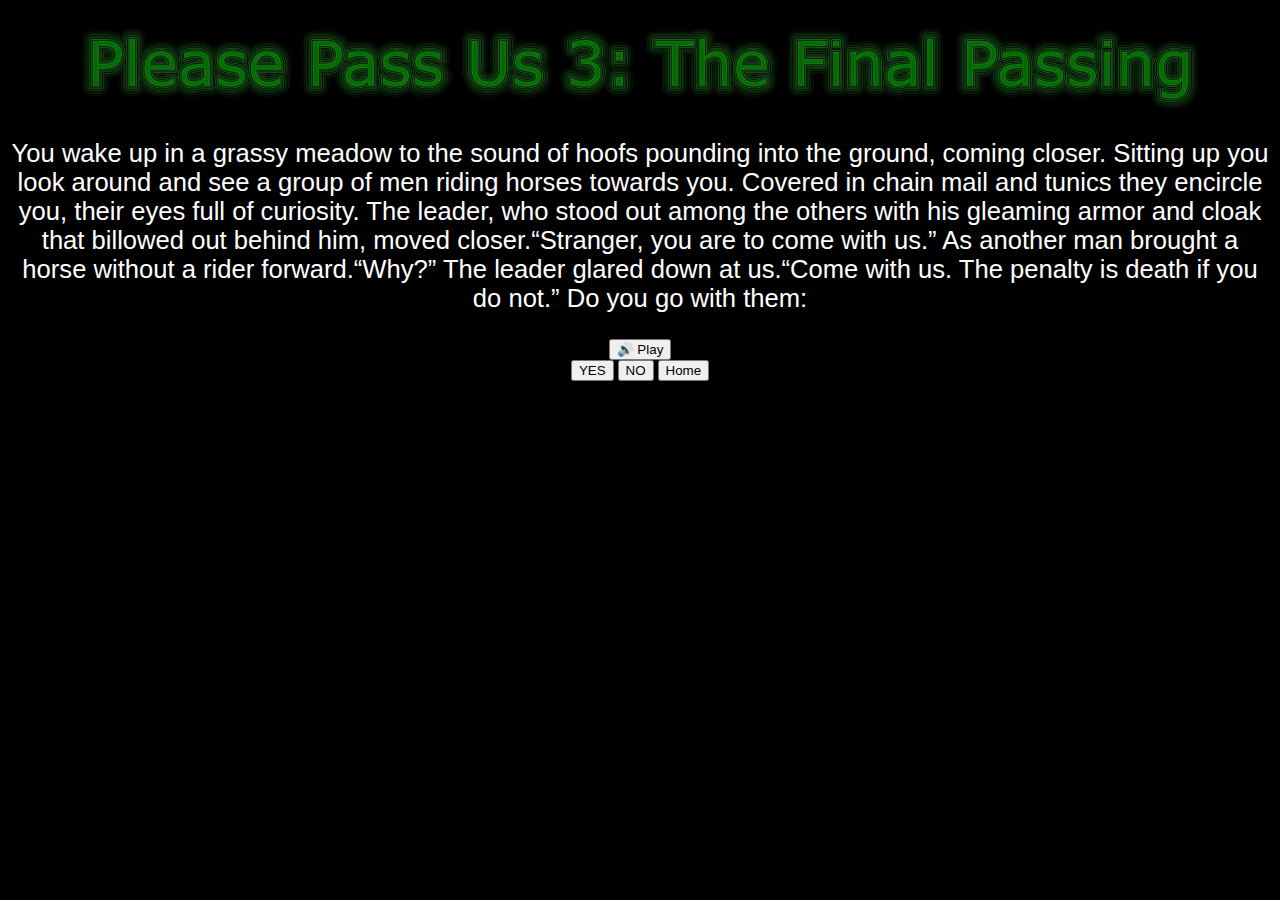
<file: BigD.html>
<!doctype html>
<html>
<head>
<meta charset="utf-8">
<script src='https://code.responsivevoice.org/responsivevoice.js'></script>
 <link href="new 1.css" type="text/css" rel="stylesheet">
<script>

function windowClose() { 
if (window.confirm('Two soldiers dismount and haul you to your feet, put you on the horse and tie you to the saddle.')) 
{
window.open('','_parent',''); 
window.close();
};
}
function moo() {
 if (window.confirm('You push yourself to your feet and approach the horse cautiously. One soldier dismounts to help you onto your horse')) 
{
window.location.href='blah.html';
};
}

</script>
<title>Untitled Document</title>
</head>
<body>
<center><img src="logo.png" alt="gamelogohere" width="90%" height="15%" align="middle"></center>
<center><p>
You wake up in a grassy meadow to the sound of hoofs pounding into the ground, coming closer. Sitting up you look around and see a group of men riding horses towards you. Covered in chain mail and tunics they encircle you, their eyes full of curiosity. The leader, who stood out among the others with his gleaming armor and cloak that billowed out behind him, moved closer.“Stranger, you are to come with us.” As another man brought a horse without a rider forward.“Why?” The leader glared down at us.“Come with us. The penalty is death if you do not.”  
                    Do you go with them:</p></center>


<center>
<input onclick='responsiveVoice.speak("You wake up in a grassy meadow to the sound of hoofs pounding into the ground, coming closer. Sitting up you look around and see a group of men riding horses towards you. Covered in chain mail and tunics they encircle you, their eyes full of curiosity. The leader, who stood out among the others with his gleaming armor and cloak that billowed out behind him, moved closer.“Stranger, you are to come with us.” As another man brought a horse without a rider forward.“Why?” The leader glared down at us.“Come with us. The penalty is death if you do not.” Do you go with them", "US English Male");' type='button' value='🔊 Play' />

<form>

<input type="button" onclick="moo();" value="YES" />
<input type="button" value="NO" onclick="windowClose();">



<input  type="button" onclick="location.href='index.html';" value="Home" />
</form></center>
</body>

</html>
</file>
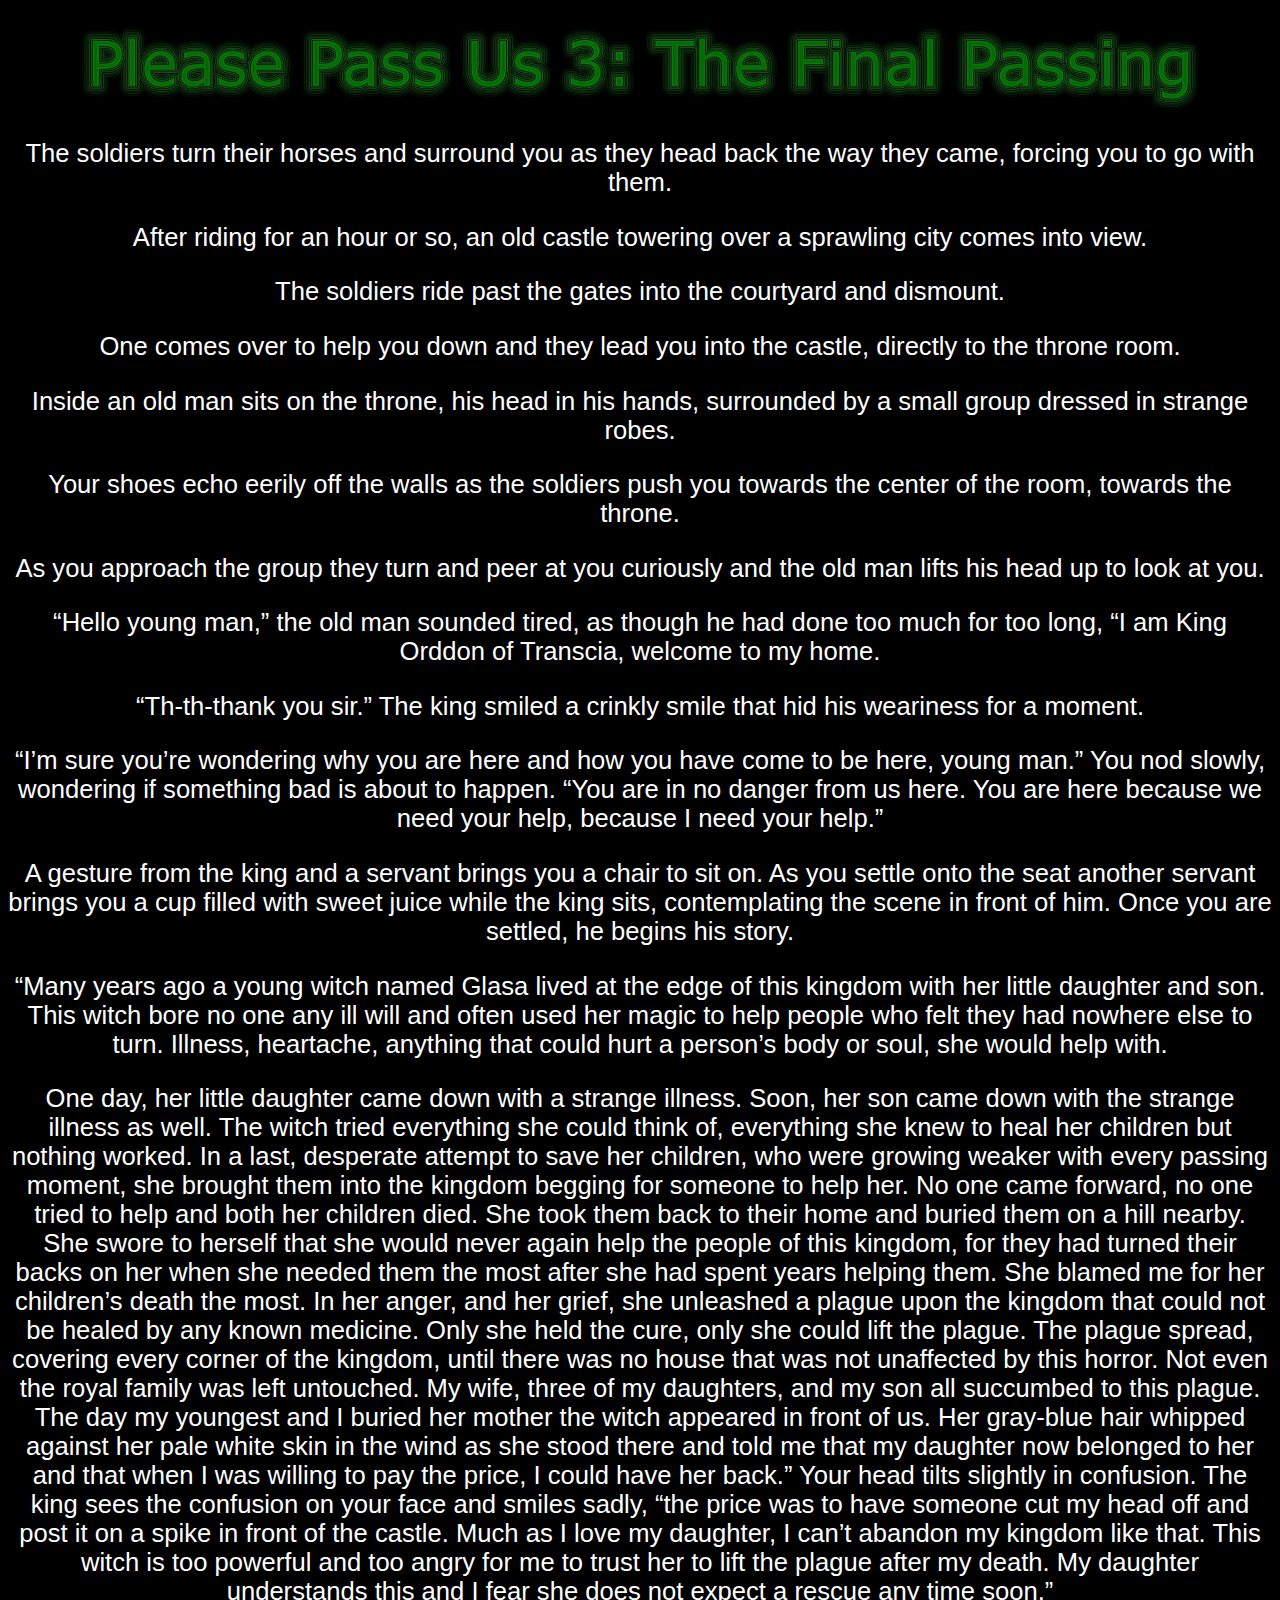
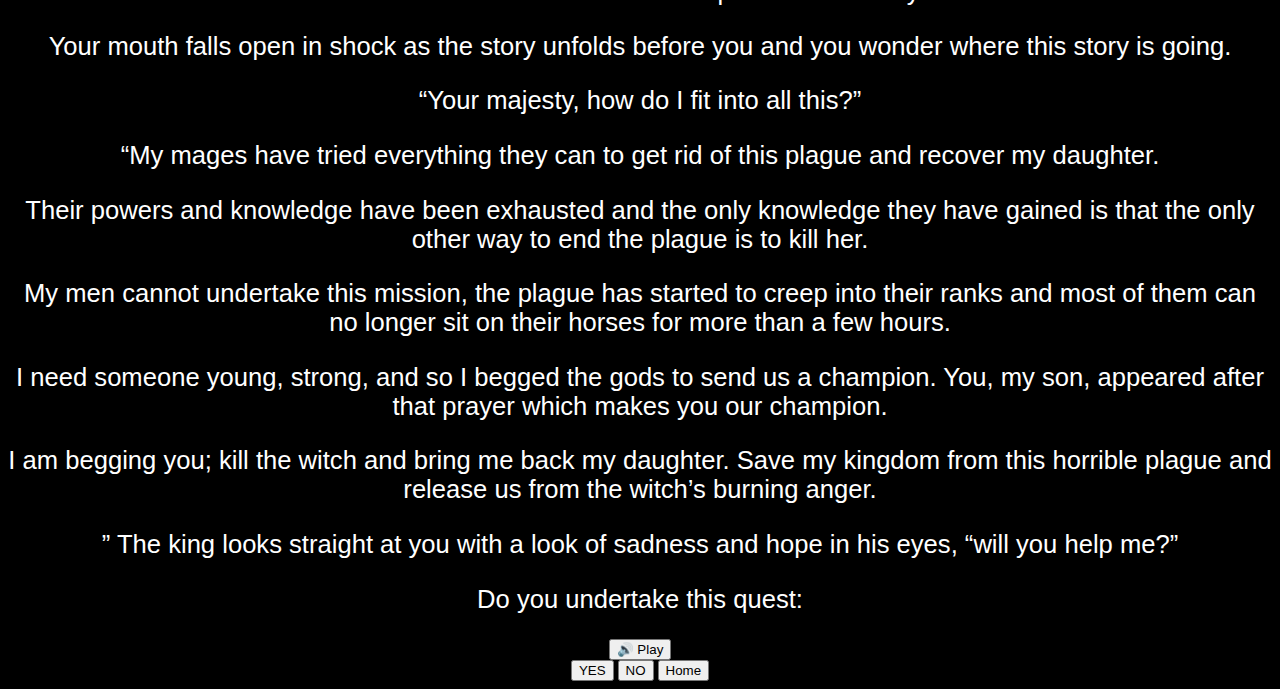
<file: blah.html>
<!doctype html>
<html>
<head>
<meta charset="utf-8">
<script src='https://code.responsivevoice.org/responsivevoice.js'></script>
<style type="text/css">

</style>
<script src="https://oss.maxcdn.com/libs/html5shiv/3.7.0/html5shiv.js"></script>
      <script src="https://oss.maxcdn.com/libs/respond.js/1.4.2/respond.min.js"></script>
	      

    <!-- Custom CSS -->
    <link href="new 1.css" type="text/css" rel="stylesheet">
<script>

function windowClose() { 

if (window.confirm('The king stares at you, pain etched in every line on his Are you sure? You nod and he shakes his head in sadness. Very well, you are not our champion. My apologies for bringing you here. MC exits the game.')) 
{
window.open('','_parent',''); 
window.close();
};
}
function moo() {
	var b = '“our majesty I have no training in doing something like this, I have no idea what to do."';
	
    var c =' My mages will provide you with a small pack and a map, while my blacksmith will provide you with weaponry. It is a simple task: enter her lair, get to her inner chamber, kill her and return my daughter to me.”';
     var d = ' “Are you sure it is me? That I can do this?”'
     var e = '“Yes, I am.” The king looks at you with trust and hope in his eyes and you find you cannot resist.';
     var f = '“I’ll do it then.” He smiles at you and you see genuine happiness in his eyes.';
 if (window.confirm(b + c + d + e + f)) 
{
window.location.href='quotes.html';
};
}

</script>

<title>Untitled Document</title>
</head>
<body>
<center><img src="logo.png" alt="gamelogohere" width="90%" height="15%" align="middle"></center>
<center><p>
The soldiers turn their horses and surround you as they head back the way they came, forcing you to go with them.</p>
<p>After riding for an hour or so, an old castle towering over a sprawling city comes into view.</p>
<p>The soldiers ride past the gates into the courtyard and dismount.</p> 
<p>One comes over to help you down and they lead you into the castle, directly to the throne room.<p>
<p>Inside an old man sits on the throne, his head in his hands, surrounded by a small group dressed in strange robes.</p>
 <p>Your shoes echo eerily off the walls as the soldiers push you towards the center of the room, towards the throne.</p>
 <p>As you approach the group they turn and peer at you curiously and the old man lifts his head up to look at you.<p>
       <p> “Hello young man,” the old man sounded tired, as though he had done too much for too long, “I am King Orddon of Transcia, welcome to my home.</p>
        <p>“Th-th-thank you sir.” The king smiled a crinkly smile that hid his weariness for a moment.</p>
       <p>“I’m sure you’re wondering why you are here and how you have come to be here, young man.” You nod slowly, wondering if something bad is about to happen. “You are in no danger from us here. You are here because we need your help, because I need your help.”
</p><p>A gesture from the king and a servant brings you a chair to sit on. As you settle onto the seat another servant brings you a cup filled with sweet juice while the king sits, contemplating the scene in front of him. Once you are settled, he begins his story.
</p>    <p>“Many years ago a young witch named Glasa lived at the edge of this kingdom with her little daughter and son. This witch bore no one any ill will and often used her magic to help people who felt they had nowhere else to turn. Illness, heartache, anything that could hurt a person’s body or soul, she would help with. 
 </p>    <p> One day, her little daughter came down with a strange illness. Soon, her son came down with the strange illness as well. The witch tried everything she could think of, everything she knew to heal her children but nothing worked. In a last, desperate attempt to save her children, who were growing weaker with every passing moment, she brought them into the kingdom begging for someone to help her. No one came forward, no one tried to help and both her children died. She took them back to their home and buried them on a hill nearby. She swore to herself that she would never again help the people of this kingdom, for they had turned their backs on her when she needed them the most after she had spent years helping them. She blamed me for her children’s death the most. In her anger, and her grief, she unleashed a plague upon the kingdom that could not be healed by any known medicine. Only she held the cure, only she could lift the plague. The plague spread, covering every corner of the kingdom, until there was no house that was not unaffected by this horror. Not even the royal family was left untouched. My wife, three of my daughters, and my son all succumbed to this plague. The day my youngest and I buried her mother the witch appeared in front of us. Her gray-blue hair whipped against her pale white skin in the wind as she stood there and told me that my daughter now belonged to her and that when I was willing to pay the price, I could have her back.” Your head tilts slightly in confusion. The king sees the confusion on your face and smiles sadly, “the price was to have someone cut my head off and post it on a spike in front of the castle. Much as I love my daughter, I can’t abandon my kingdom like that. This witch is too powerful and too angry for me to trust her to lift the plague after my death. My daughter understands this and I fear she does not expect a rescue any time soon.”
<p>Your mouth falls open in shock as the story unfolds before you and you wonder where this story is going. </p>
       <p>“Your majesty, how do I fit into all this?”</p>
       <p>“My mages have tried everything they can to get rid of this plague and recover my daughter.</p>
	   <p>Their powers and knowledge have been exhausted and the only knowledge they have gained is that the only other way to end the plague is to kill her.</p>
	   <p>My men cannot undertake this mission, the plague has started to creep into their ranks and most of them can no longer sit on their horses for more than a few hours.</p>
	   <p>I need someone young, strong, and so I begged the gods to send us a champion. You, my son, appeared after that prayer which makes you our champion.</p>
<p>	   I am begging you; kill the witch and bring me back my daughter. Save my kingdom from this horrible plague and release us from the witch’s burning anger.</p>
<p>” The king looks straight at you with a look of sadness and hope in his eyes, “will you help me?”</p>
                           <p>Do you undertake this quest:</p>
</p></center>


<center>
<input onclick='responsiveVoice.speak("The soldiers turn their horses and surround you as they head back the way they came, forcing you to go with them. After riding for an hour or so, an old castle towering over a sprawling city comes into view. The soldiers ride past the gates into the courtyard and dismount.  One comes over to help you down and they lead you into the castle, directly to the throne room. Inside an old man sits on the throne, his head in his hands, surrounded by a small group dressed in strange robes. Your shoes echo eerily off the walls as the soldiers push you towards the center of the room, towards the throne. As you approach the group they turn and peer at you curiously and the old man lifts his head up to look at you. “Hello young man,” the old man sounded tired, as though he had done too much for too long, “I am King Orddon of Transcia, welcome to my home. “Th-th-thank you sir.” The king smiled a crinkly smile that hid his weariness for a moment. “I’m sure you’re wondering why you are here and how you have come to be here, young man.” You nod slowly, wondering if something bad is about to happen. “You are in no danger from us here. You are here because we need your help, because I need your help.”A gesture from the king and a servant brings you a chair to sit on. As you settle onto the seat another servant brings you a cup filled with sweet juice while the king sits, contemplating the scene in front of him. Once you are settled, he begins his story.“Many years ago a young witch named Glasa lived at the edge of this kingdom with her little daughter and son. This witch bore no one any ill will and often used her magic to help people who felt they had nowhere else to turn. Illness, heartache, anything that could hurt a person’s body or soul, she would help with. One day, her little daughter came down with a strange illness. Soon, her son came down with the strange illness as well. The witch tried everything she could think of, everything she knew to heal her children but nothing worked. In a last, desperate attempt to save her children, who were growing weaker with every passing moment, she brought them into the kingdom begging for someone to help her. No one came forward, no one tried to help and both her children died. She took them back to their home and buried them on a hill nearby. She swore to herself that she would never again help the people of this kingdom, for they had turned their backs on her when she needed them the most after she had spent years helping them. She blamed me for her children’s death the most. In her anger, and her grief, she unleashed a plague upon the kingdom that could not be healed by any known medicine. Only she held the cure, only she could lift the plague. The plague spread, covering every corner of the kingdom, until there was no house that was not unaffected by this horror. Not even the royal family was left untouched. My wife, three of my daughters, and my son all succumbed to this plague. The day my youngest and I buried her mother the witch appeared in front of us. Her gray-blue hair whipped against her pale white skin in the wind as she stood there and told me that my daughter now belonged to her and that when I was willing to pay the price, I could have her back.” Your head tilts slightly in confusion. The king sees the confusion on your face and smiles sadly, “the price was to have someone cut my head off and post it on a spike in front of the castle. Much as I love my daughter, I can’t abandon my kingdom like that. This witch is too powerful and too angry for me to trust her to lift the plague after my death. My daughter understands this and I fear she does not expect a rescue any time soon.”Your mouth falls open in shock as the story unfolds before you and you wonder where this story is going.  “Your majesty, how do I fit into all this?” “My mages have tried everything they can to get rid of this plague and recover my daughter. Their powers and knowledge have been exhausted and the only knowledge they have gained is that the only other way to end the plague is to kill her. My men cannot undertake this mission, the plague has started to creep into their ranks and most of them can no longer sit on their horses for more than a few hours. I need someone young, strong, and so I begged the gods to send us a champion. You, my son, appeared after that prayer which makes you our champion. I am begging you; kill the witch and bring me back my daughter. Save my kingdom from this horrible plague and release us from the witch’s burning anger. ” The king looks straight at you with a look of sadness and hope in his eyes, “will you help me?”  Do you undertake this quest:", "US English Male");' type='button' value='🔊 Play' />

<form>

<input type="button" onclick="moo();" value="YES" />
<input type="button" value="NO" onclick="windowClose();">



<input  type="button" onclick="location.href='index.html';" value="Home" />
</form></center>
  

</body>

</html>
</file>
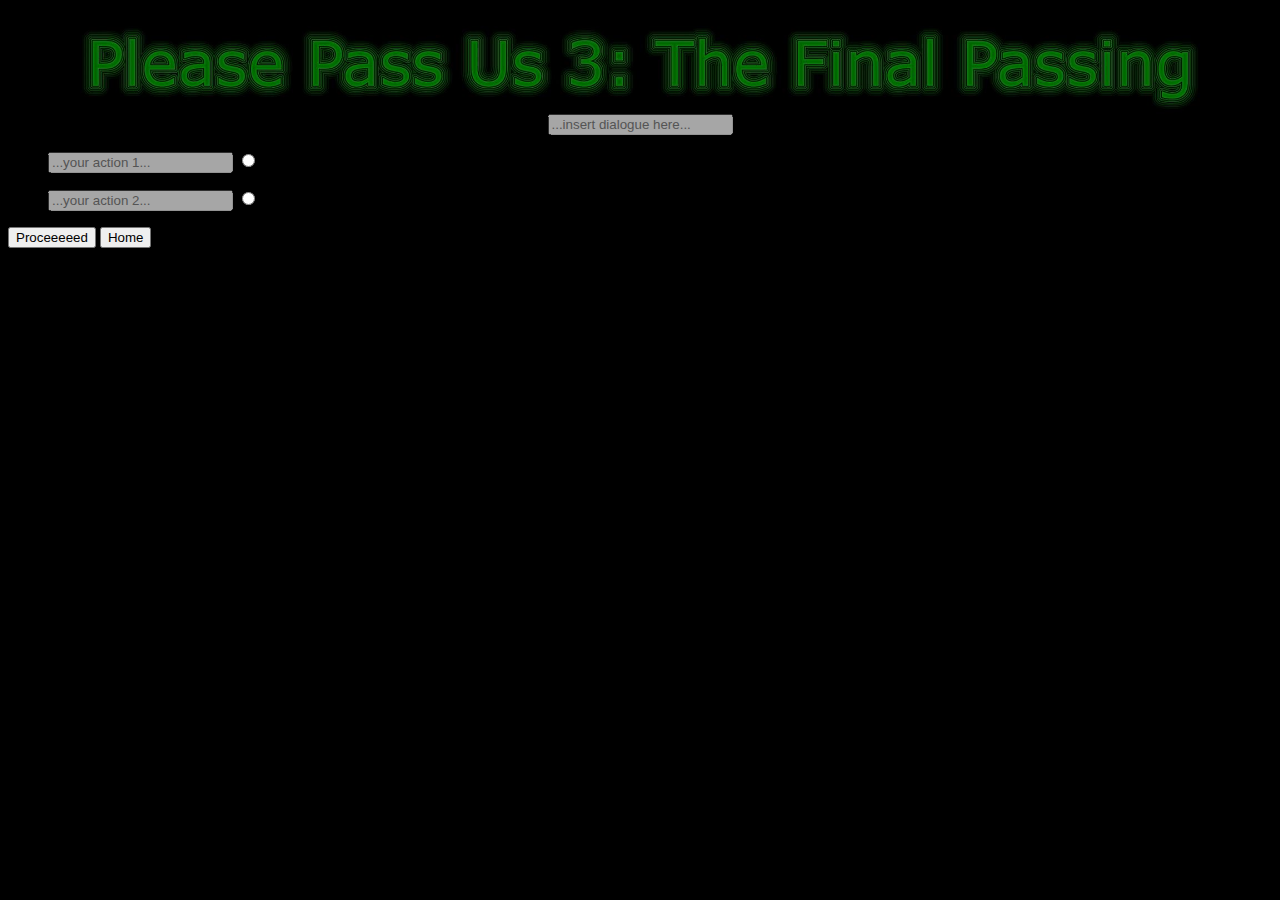
<file: d.html>
<!doctype html>
<html>
<head>
<meta charset="utf-8">
 <link href="new 1.css" type="text/css" rel="stylesheet">
<script>
	function nextPage() {
	var choicenumber = document.getElementsByName("choice1");
    if (document.form1.choice1[0].checked == true) {
    //    alert("You have selected Option 1");
	var win = window.open("tits3.html", "_blank");
	    
	win.focus();
	window.close();
		
    }
    else if (document.form1.choice1[1].checked == true) {
        alert("You have selected Option 2");
    }
//    else if (document.form1.choice1[2].checked == true) {
//        alert("You have selected Option 3");
 //   }
//	else if (document.form1.choice1[3].checked == true) {
//        alert("You have selected Option 4");
//    }
	
    else {
        alert("Please select an option before continuing. If you are finished playing, click the Home button");
        }
		return true;
    }

</script>
<title>Untitled Document</title>
</head>
<body>
<center><img src="logo.png" alt="gamelogohere" width="90%" height="15%" align="middle"></center>

<center><input name="txtf1" type="text" disabled="disabled" 

value="...insert dialogue here..." 

size="20%" maxlength="80%" readonly></center>

<form action="" method="post" name="form1" >

<ol><input name="choice1text" type="text" disabled="disabled" value="...your action 1..." size="20%" maxlength="80%" readonly>

<input name="choice1" type="radio" value="1"></ol>

<ol><input name="choice2text" type="text" disabled="disabled" value="...your action 2..." size="20%" maxlength="80%" readonly>

<input name="choice1" type="radio" value="2"></ol>

<!--<ol><input name="choice3text" type="text" disabled="disabled" value="...your action 3..." size="20%" maxlength="80%" readonly> 

<input name="choice1" type="radio" value="3"></ol>

<ol><input name="choice4text" type="text" disabled="disabled" value="...your action 4..." size="20%" maxlength="80%" readonly>

<input name="choice1" type="radio" value="4"></ol> -->

<input onClick="nextPage() ;" name="selectchoice" type="submit" value="Proceeeeed">

<input  type="button" onclick="location.href='home.html';" value="Home" />

</form>
</body>

</html>
</file>
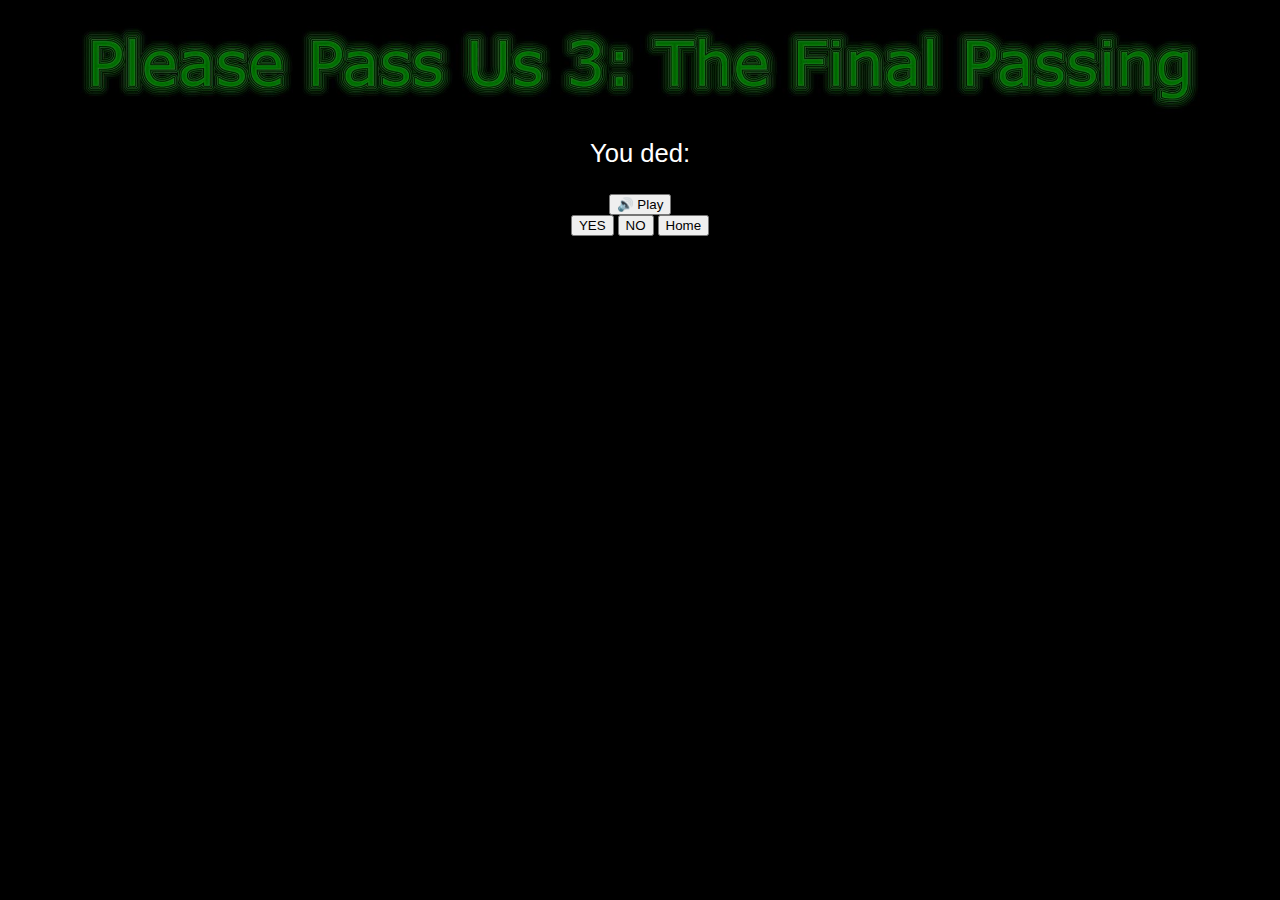
<file: ded.html>
<!doctype html>
<html>
<head>
<meta charset="utf-8">
<script src='https://code.responsivevoice.org/responsivevoice.js'></script>
<script>

function windowClose() { 
if (window.confirm('you never cross street and start the adventure good bye my friend reload and hit NO')) 
{
window.open('','_parent',''); 
window.close();
};
}
function moo() {
 if (window.confirm('Unsure of what you want, you step into the street anyways and are hit by a car speeding down the street. You go flying backwards and land on the sidewalk, unconscious.')) 
{
window.location.href='BigD.html';
};
}
</script>

<title>Untitled Document</title>
<link href="new 1.css" type="text/css" rel="stylesheet">
</head>

<body>




<center><img src="logo.png" alt="gamelogohere" width="90%" height="15%" align="middle"></center>
<center><p>You ded: </p></center>


<center>

<input onclick='responsiveVoice.speak("You ded:", "US English Male");' type='button' value='🔊 Play' />
<form>

<input type="button" onclick="moo();" value="YES" />
<input type="button" value="NO" onclick="windowClose();">



<input  type="button" onclick="location.href='index.html';" value="Home" />
</form></center>


</body>

</html>
</file>
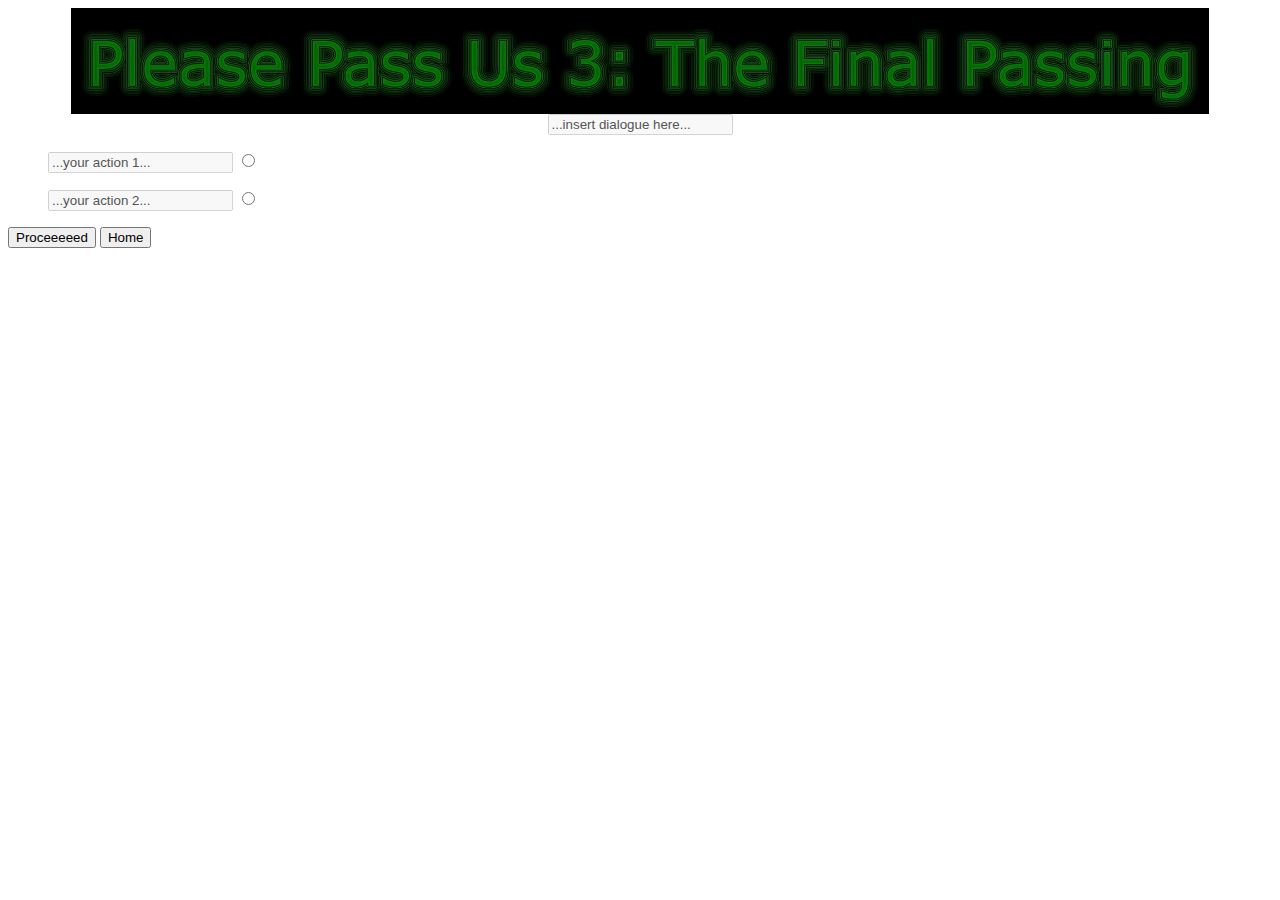
<file: f.html>
<!doctype html>
<html>
<head>
<meta charset="utf-8">
<script>
	function nextPage() {
	var choicenumber = document.getElementsByName("choice1");
    if (document.form1.choice1[0].checked == true) {
    //    alert("You have selected Option 1");
		//var win = 
		window.open("tits2.html", "_self");
	    
		//win.focus();
		//window.close();
		
    }
    else if (document.form1.choice1[1].checked == true) {
        alert("You have selected Option 2");
    }
//    else if (document.form1.choice1[2].checked == true) {
//        alert("You have selected Option 3");
 //   }
//	else if (document.form1.choice1[3].checked == true) {
//        alert("You have selected Option 4");
//    }
	
    else {
        alert("Please select an option before continuing. If you are finished playing, click the Home button");
        }
		return true;
    }

</script>
<title>Untitled Document</title>
</head>
<body>
<center><img src="logo.png" alt="gamelogohere" width="90%" height="15%" align="middle"></center>

<center><input name="txtf1" type="text" disabled="disabled" 

value="...insert dialogue here..." 

size="20%" maxlength="80%" readonly></center>

<form action="" method="post" name="form1" >

<ol><input name="choice1text" type="text" disabled="disabled" value="...your action 1..." size="20%" maxlength="80%" readonly>

<input name="choice1" type="radio" value="1"></ol>

<ol><input name="choice2text" type="text" disabled="disabled" value="...your action 2..." size="20%" maxlength="80%" readonly>

<input name="choice1" type="radio" value="2"></ol>

<!--<ol><input name="choice3text" type="text" disabled="disabled" value="...your action 3..." size="20%" maxlength="80%" readonly> 

<input name="choice1" type="radio" value="3"></ol>

<ol><input name="choice4text" type="text" disabled="disabled" value="...your action 4..." size="20%" maxlength="80%" readonly>

<input name="choice1" type="radio" value="4"></ol> -->

<input onClick="nextPage() ;" name="selectchoice" type="submit" value="Proceeeeed">

<input  type="button" onclick="location.href='home.html';" value="Home" />

</form>
</body>

</html>
</file>
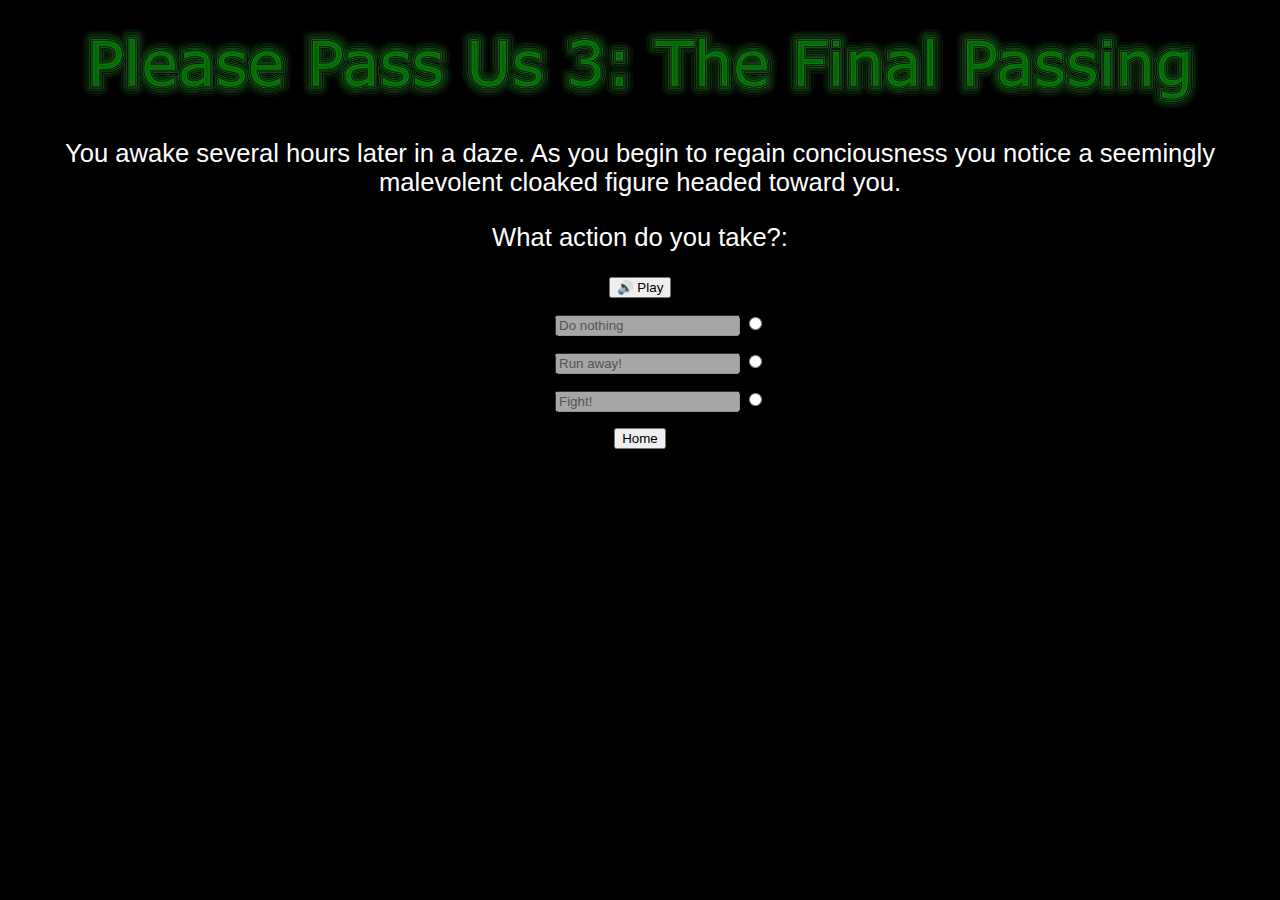
<file: fightbegin.html>
<!doctype html>
<html>
<head>
<meta charset="utf-8">
<script src='https://code.responsivevoice.org/responsivevoice.js'></script>
<style type="text/css">

</style>
<script src="https://oss.maxcdn.com/libs/html5shiv/3.7.0/html5shiv.js"></script>
      <script src="https://oss.maxcdn.com/libs/respond.js/1.4.2/respond.min.js"></script>
	      

    <!-- Custom CSS -->
    <link href="new 1.css" type="text/css" rel="stylesheet">
	
	
<script>

function nextPage() {
	var choicenumber = document.getElementsByName("choice1");
    if (document.form1.choice1[0].checked == true) {
    //    alert("You have selected Option 1");
		//var win = 
		window.open("ded.html", "_self");
	    
		//win.focus();
		//window.close();
		
    }
    else if (document.form1.choice1[1].checked == true) {
        window.open("ded.html", "_self");
    }
    else if (document.form1.choice1[2].checked == true) {
        window.open("survive.html", "_self");

    else {
        alert("Please select an option before continuing. If you are finished playing, click the Home button");
        }
		return true;
    }

function windowClose() { 

if (window.confirm('The king stares at you, pain etched in every line on his Are you sure? You nod and he shakes his head in sadness. Very well, you are not our champion. My apologies for bringing you here. MC exits the game.')) 
{
window.open('','_parent',''); 
window.close();
};
}
function moo() {
	var b = '“our majesty I have no training in doing something like this, I have no idea what to do."';
	
    var c =' My mages will provide you with a small pack and a map, while my blacksmith will provide you with weaponry. It is a simple task: enter her lair, get to her inner chamber, kill her and return my daughter to me.”';
     var d = ' “Are you sure it is me? That I can do this?”'
     var e = '“Yes, I am.” The king looks at you with trust and hope in his eyes and you find you cannot resist.';
     var f = '“I’ll do it then.” He smiles at you and you see genuine happiness in his eyes.';
 if (window.confirm(b + c + d + e + f)) 
{
window.location.href='quotes.html';
};
}

</script>

<title>Untitled Document</title>
</head>
<body>
<center><img src="logo.png" alt="gamelogohere" width="90%" height="15%" align="middle"></center>
<center><p>
You awake several hours later in a daze. As you begin to regain conciousness you notice a seemingly malevolent cloaked figure headed toward you.

                           <p>What action do you take?:</p>
</p></center>


<center>
<input onclick='responsiveVoice.speak("You awake several hours later in a daze. As you begin to regain conciousness you notice a seemingly malevolent cloaked figure headed toward you. What action do you take?:", "US English Male");' type='button' value='🔊 Play' />



<form action="" method="post" name="form1" >

<ol><input name="choice1text" type="text" disabled="disabled" value="Do nothing" size="20%" maxlength="80%" background="black" readonly>

<input name="choice1" type="radio" value="1"></ol>

<ol><input name="choice2text" type="text" disabled="disabled" value="Run away!" size="20%" maxlength="80%" readonly>

<input name="choice1" type="radio" value="2"></ol>

<ol><input name="choice3text" type="text" disabled="disabled" value="Fight!" size="20%" maxlength="80%" readonly>

<input name="choice1" type="radio" value="3"></ol>


<input  type="button" onclick="location.href='index.html';" value="Home" />
</form></center>
  

</body>

</html>
</file>
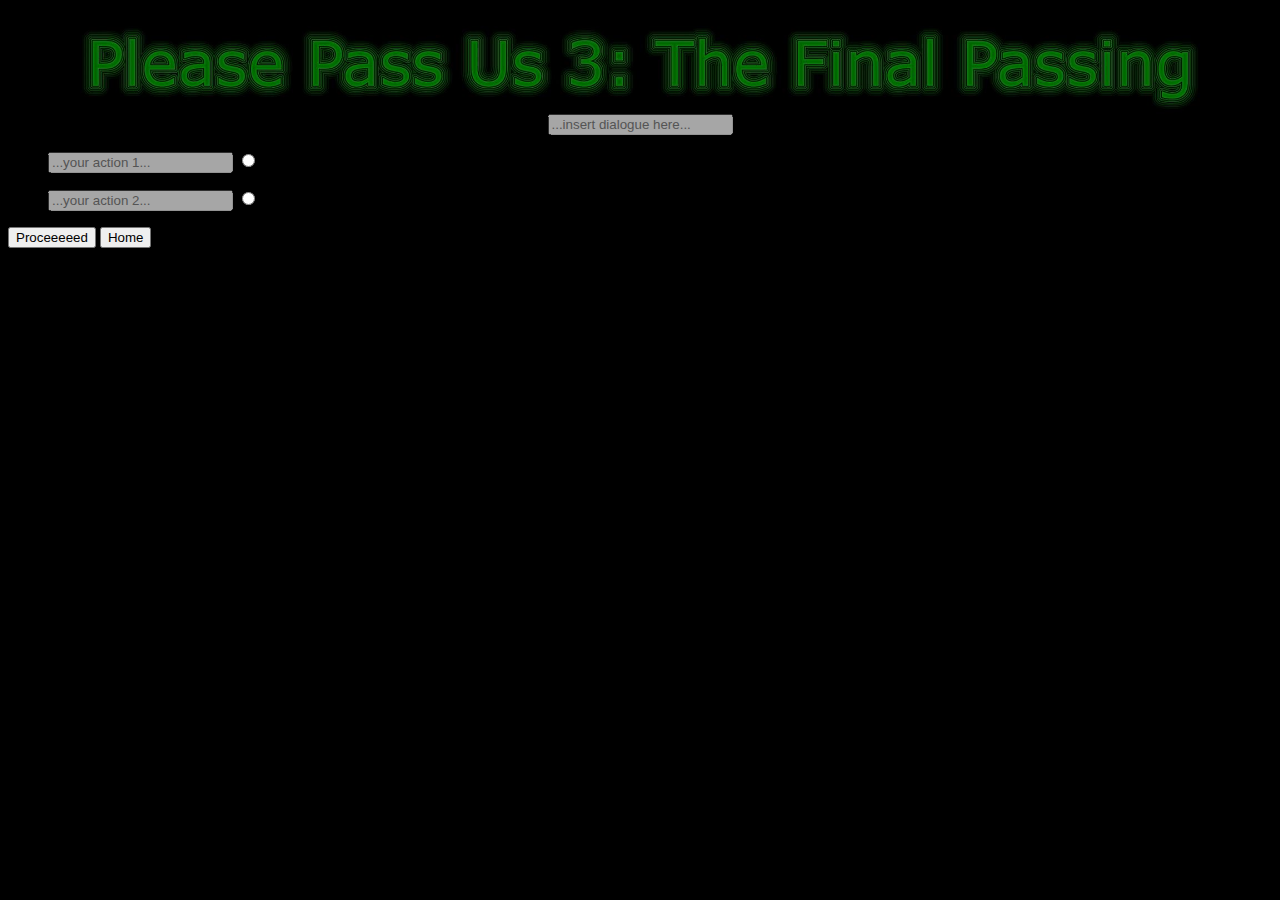
<file: p.html>
<!doctype html>
<html>
<head>
<meta charset="utf-8">
 <link href="new 1.css" type="text/css" rel="stylesheet">
<script>
	function nextPage() {
	var choicenumber = document.getElementsByName("choice1");
    if (document.form1.choice1[0].checked == true) {
    //    alert("You have selected Option 1");
		var win = window.open("tits2.html", "_blank");
	    
		win.focus();
		//window.close();
		
    }
    else if (document.form1.choice1[1].checked == true) {
        alert("You have selected Option 2");
    }
//    else if (document.form1.choice1[2].checked == true) {
//        alert("You have selected Option 3");
 //   }
//	else if (document.form1.choice1[3].checked == true) {
//        alert("You have selected Option 4");
//    }
	
    else {
        alert("Please select an option before continuing. If you are finished playing, click the Home button");
        }
		return true;
    }

</script>
<title>Untitled Document</title>
</head>
<body>
<center><img src="logo.png" alt="gamelogohere" width="90%" height="15%" align="middle"></center>

<center><input name="txtf1" type="text" disabled="disabled" 

value="...insert dialogue here..." 

size="20%" maxlength="80%" readonly></center>

<form action="" method="post" name="form1" >

<ol><input name="choice1text" type="text" disabled="disabled" value="...your action 1..." size="20%" maxlength="80%" readonly>

<input name="choice1" type="radio" value="1"></ol>

<ol><input name="choice2text" type="text" disabled="disabled" value="...your action 2..." size="20%" maxlength="80%" readonly>

<input name="choice1" type="radio" value="2"></ol>

<!--<ol><input name="choice3text" type="text" disabled="disabled" value="...your action 3..." size="20%" maxlength="80%" readonly> 

<input name="choice1" type="radio" value="3"></ol>

<ol><input name="choice4text" type="text" disabled="disabled" value="...your action 4..." size="20%" maxlength="80%" readonly>

<input name="choice1" type="radio" value="4"></ol> -->

<input onClick="nextPage() ;" name="selectchoice" type="submit" value="Proceeeeed">

<input  type="button" onclick="location.href='home.html';" value="Home" />

</form>
</body>

</html>
</file>
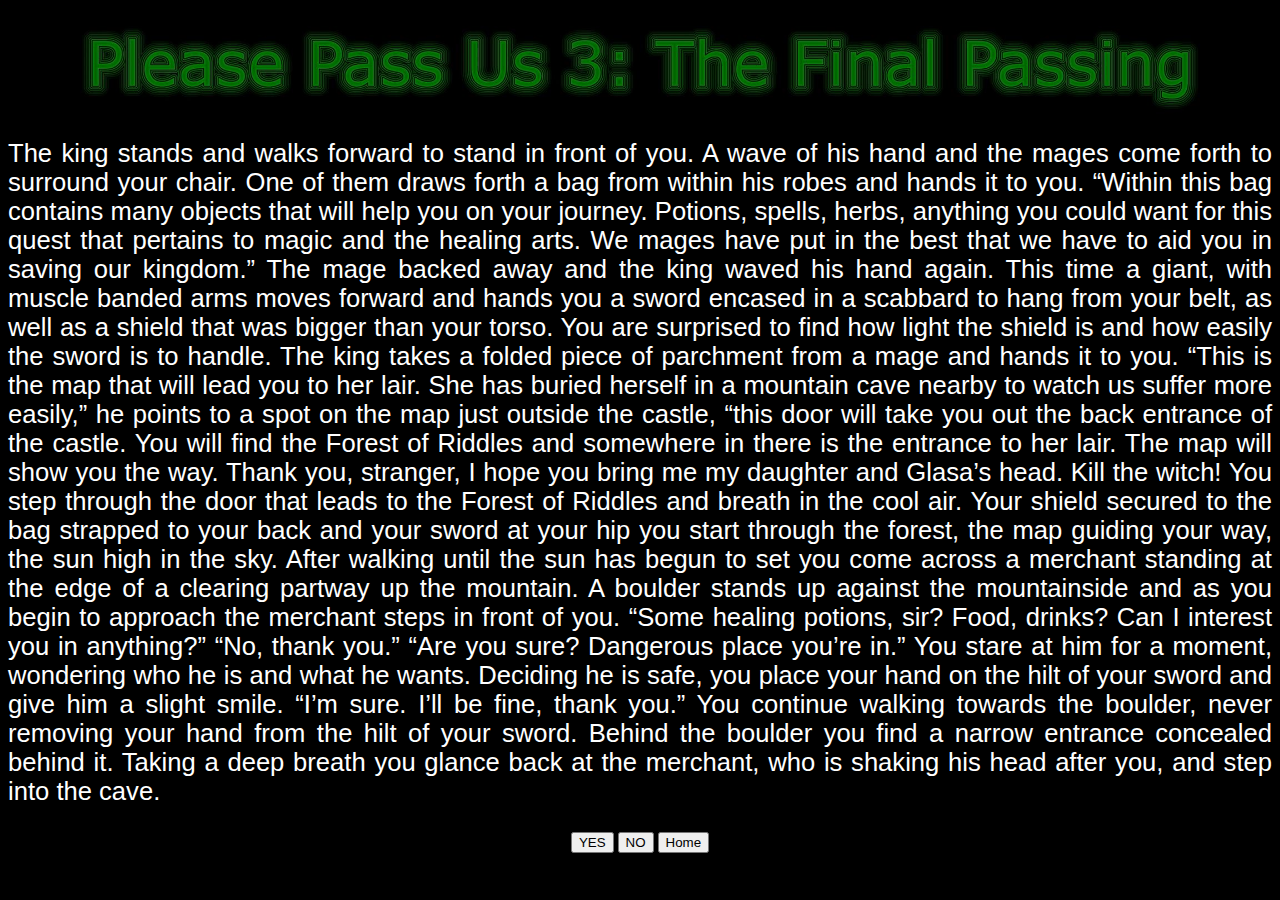
<file: quotes.html>
<!doctype html>
<html>
<head>
<meta charset="utf-8">
<link href="new 1.css" type="text/css" rel="stylesheet">
<script>

function windowClose() { 
if (window.confirm('Two soldiers dismount and haul you to your feet, put you on the horse and tie you to the saddle.')) 
{
window.open('','_parent',''); 
window.close();
};
}
function moo() {
 if (window.confirm('You push yourself to your feet and approach the horse cautiously. One soldier dismounts to help you onto your horse')) 
{
window.location.href='fightbegin.html';
};
}

</script>
<title>Untitled Document</title>
</head>
<body>
<center><img src="logo.png" alt="gamelogohere" width="90%" height="15%" align="middle"></center>
<center><p align="justify">
The king stands and walks forward to stand in front of you. A wave of his hand and the mages come forth to surround your chair. One of them draws forth a bag from within his robes and hands it to you.
                      “Within this bag contains many objects that will help you on your journey. Potions, spells, herbs, anything you could want for this quest that pertains to magic and the healing arts. We mages have put in the best that we have to aid you in saving our kingdom.” The mage backed away and the king waved his hand again. This time a giant, with muscle banded arms moves forward and hands you a sword encased in a scabbard to hang from your belt, as well as a shield that was bigger than your torso. You are surprised to find how light the shield is and how easily the sword is to handle. The king takes a folded piece of parchment from a mage and hands it to you.
                       “This is the map that will lead you to her lair. She has buried herself in a mountain cave nearby to watch us suffer more easily,” he points to a spot on the map just outside the castle, “this door will take you out the back entrance of the castle. You will find the Forest of Riddles and somewhere in there is the entrance to her lair. The map will show you the way. Thank you, stranger, I hope you bring me my daughter and Glasa’s head. Kill the witch!

You step through the door that leads to the Forest of Riddles and breath in the cool air. Your shield secured to the bag strapped to your back and your sword at your hip you start through the forest, the map guiding your way, the sun high in the sky.

After walking until the sun has begun to set you come across a merchant standing at the edge of a clearing partway up the mountain. A boulder stands up against the mountainside and as you begin to approach the merchant steps in front of you.
                    “Some healing potions, sir? Food, drinks? Can I interest you in anything?”
                    “No, thank you.”
                    “Are you sure? Dangerous place you’re in.” You stare at him for a moment, wondering who he is and what he wants. Deciding he is safe, you place your hand on the hilt of your sword and give him a slight smile.
                    “I’m sure. I’ll be fine, thank you.” You continue walking towards the boulder, never removing your hand from the hilt of your sword. Behind the boulder you find a narrow entrance concealed behind it. Taking a deep breath you glance back at the merchant, who is shaking his head after you, and step into the cave.</p></center>


<center>
<form>

<input type="button" onclick="moo();" value="YES" />
<input type="button" value="NO" onclick="windowClose();">



<input  type="button" onclick="location.href='fightbegin.html';" value="Home" />
</form></center>
</body>

</html>
</file>
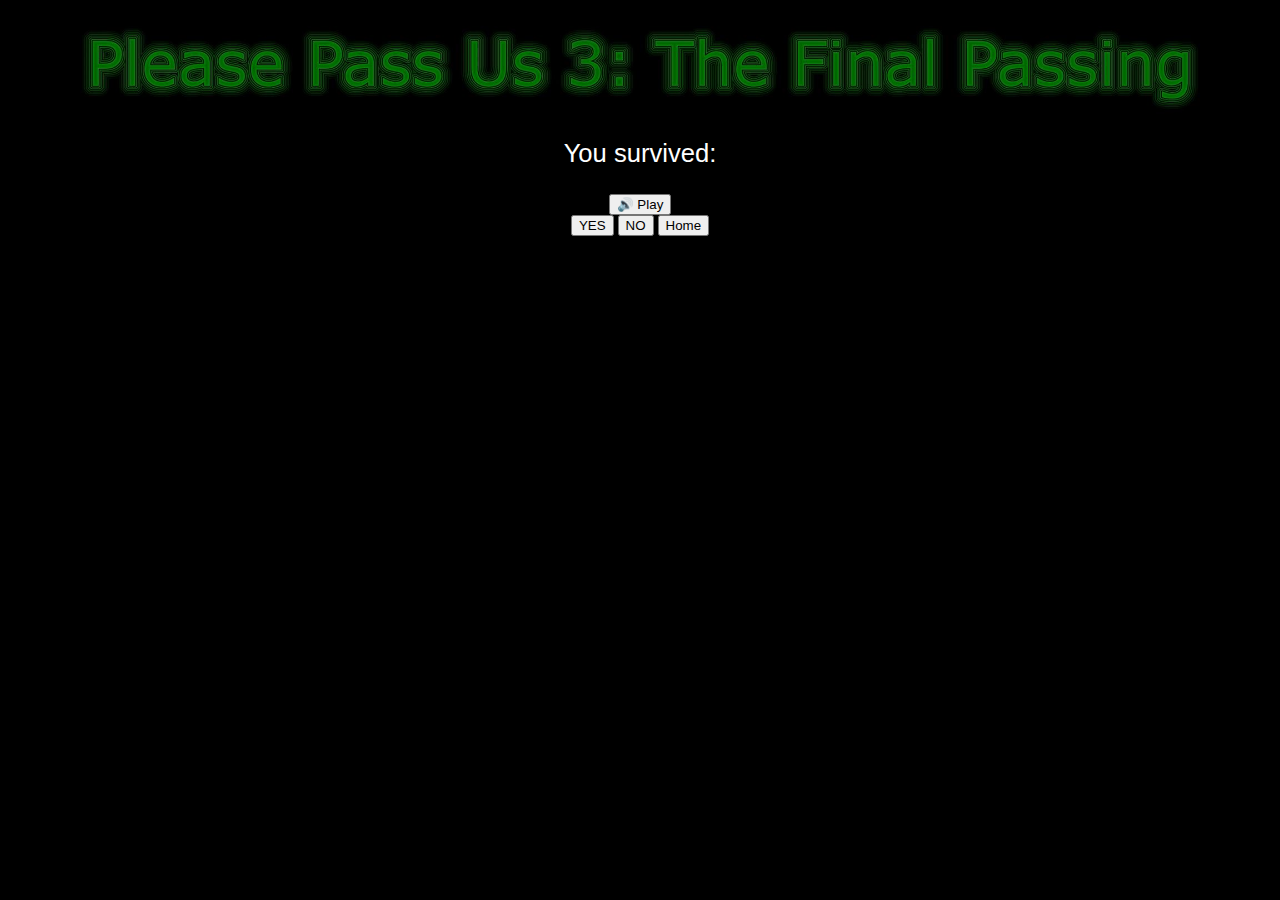
<file: survive.html>
<!doctype html>
<html>
<head>
<meta charset="utf-8">
<script src='https://code.responsivevoice.org/responsivevoice.js'></script>
<script>

function windowClose() { 
if (window.confirm('you never cross street and start the adventure good bye my friend reload and hit NO')) 
{
window.open('','_parent',''); 
window.close();
};
}
function moo() {
 if (window.confirm('Unsure of what you want, you step into the street anyways and are hit by a car speeding down the street. You go flying backwards and land on the sidewalk, unconscious.')) 
{
window.location.href='BigD.html';
};
}
</script>

<title>Untitled Document</title>
<link href="new 1.css" type="text/css" rel="stylesheet">
</head>

<body>




<center><img src="logo.png" alt="gamelogohere" width="90%" height="15%" align="middle"></center>
<center><p>You survived: </p></center>


<center>

<input onclick='responsiveVoice.speak("DANGER ZONE!:", "US English Male");' type='button' value='🔊 Play' />
<form>

<input type="button" onclick="moo();" value="YES" />
<input type="button" value="NO" onclick="windowClose();">



<input  type="button" onclick="location.href='index.html';" value="Home" />
</form></center>


</body>

</html>
</file>
<file: new 1.css>
body {
    background-color: black;
	}
	p {
	font-size: 160%;
	font-family: Arial;
	color: white;
}
</file>
